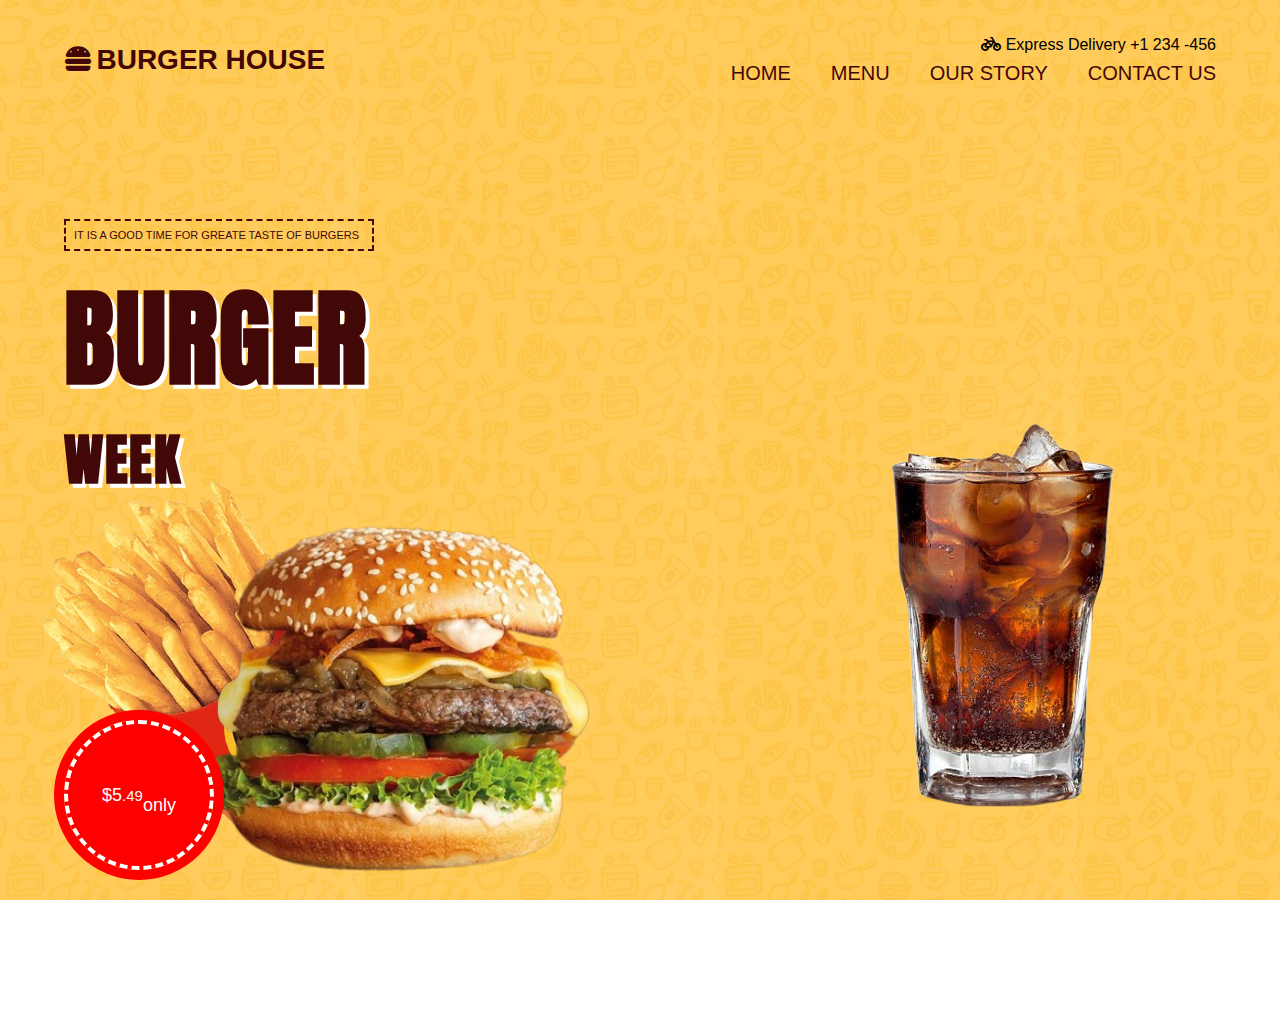
<file: burger.html>
<!DOCTYPE html>
<html lang="en">
<head>
    <meta charset="UTF-8">
    <meta name="viewport" content="width=device-width, initial-scale=1.0">
    <title>Document</title>
    <link rel="stylesheet" href="./burger.css">
    <link rel="stylesheet" href="https://cdnjs.cloudflare.com/ajax/libs/font-awesome/6.7.2/css/all.min.css" integrity="sha512-Evv84Mr4kqVGRNSgIGL/F/aIDqQb7xQ2vcrdIwxfjThSH8CSR7PBEakCr51Ck+w+/U6swU2Im1vVX0SVk9ABhg==" crossorigin="anonymous" referrerpolicy="no-referrer" />
</head>
<body>
    <section id="navBlock">
        <article>
        <div class="topnavBlock">
            <aside class="logo">
            <span><i class="fa-solid fa-burger"></i></span>
            <span>burger house</span>
            </aside>
            <aside class="menuLinks">
            <p>
                <span><i class="fa-solid fa-bicycle"></i></span>
                <span>Express Delivery +1 234 -456</span>
            </p>
            <ul>
                <li><a href="#">Home</a></li>
                <li><a href="#">Menu</a></li>
                <li><a href="#">Our story</a></li>
                <li><a href="#">Contact us</a></li>
            </ul>
            </aside>
        </div>
        <div class="bottomnavBlock">
            <div class="contentBlock">
                <p>IT is a good time for greate taste of burgers</p>
                <h1>burger</h1>
                <h3>week</h3>
            </div>
        </div>
        <div class="imageBlock">
            <img src="./burger-removebg-preview.png" alt="">
                <img src="./coke-removebg-preview.png" alt="">
                <img src="./fries-removebg-preview.png" alt="">
                <span>$5<sub>.49</sub><br>only</span>
        </div>
        </article>
    </section>
</body>
</file>
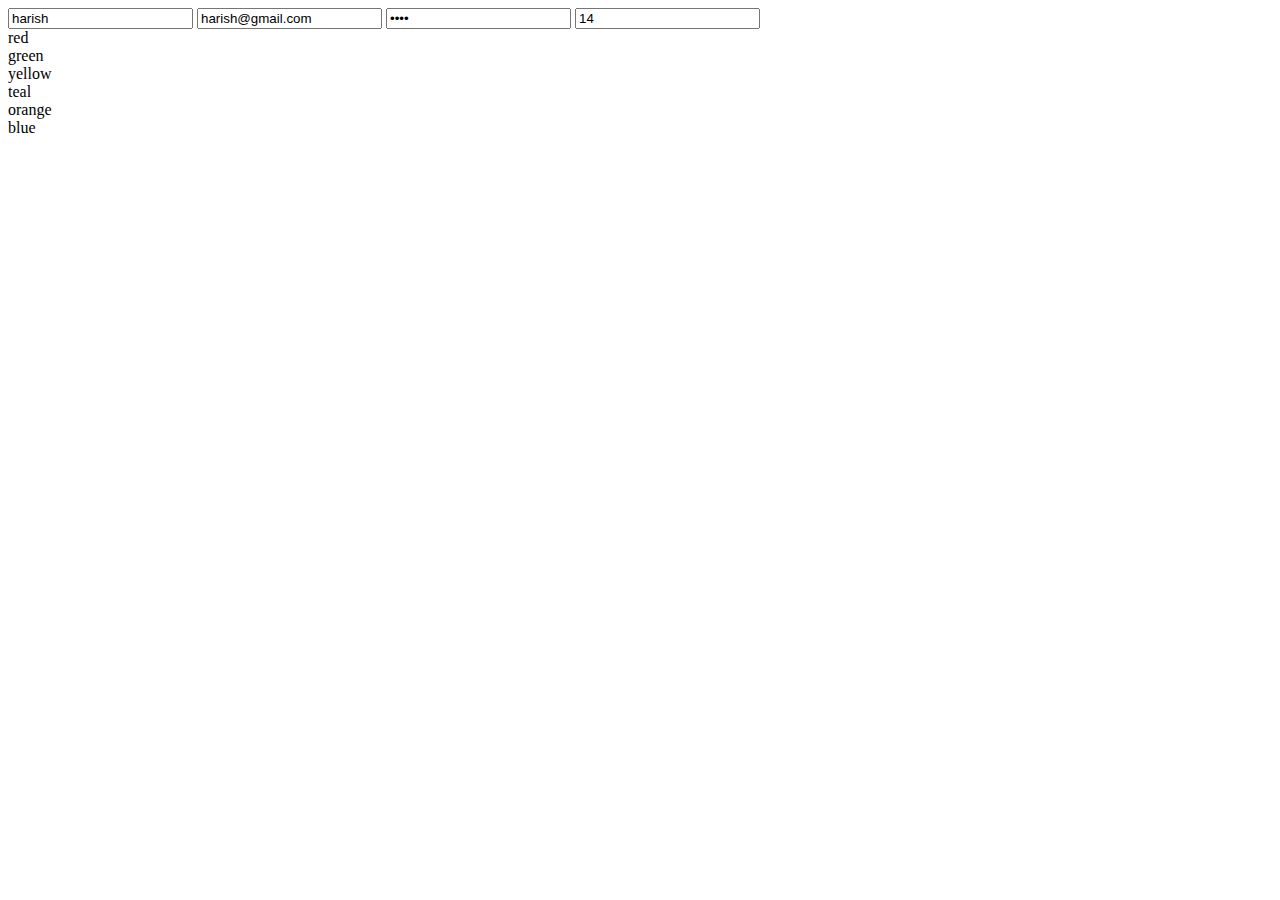
<file: dom.html>
<!DOCTYPE html>
<html lang="en">
<head>
    <meta charset="UTF-8">
    <meta name="viewport" content="width=device-width, initial-scale=1.0">
    <title>DOM</title>
</head>
<body>

    <!-- <h1 id="demo">Document Object Model</h1>
    <p>JavaScript DOM</p>
    <h2 id="demo">queryselector</h2>

    <div id="test">

    </div>

    <div class="test">division1</div>
    <div class="test">division2</div>
    <div class="test">division3</div>
    <div class="test">division4</div>
    <div class="test">division5</div>
    <h1 class="test">header</h1>

    <div class="blocks">division01</div>
    <div class="blocks">division02</div>
    <div class="blocks">division03</div>-->

    <input type="text" name="username" value="harish">
    <input type="email" name="username" value="harish@gmail.com">
    <input type="password" name="username" value="1234">
    <input type="tel" name="username" value="14">

    <!-- <button id="btn">Click</button> -->

    <div class="bgcolor">red</div>
    <div class="bgcolor">green</div>
    <div class="bgcolor">yellow</div>
    <div class="bgcolor">teal</div>
    <div class="bgcolor">orange</div>
    <div class="bgcolor">blue</div>

    <script src="./dom.js"></script>
</body>
</html>
</file>
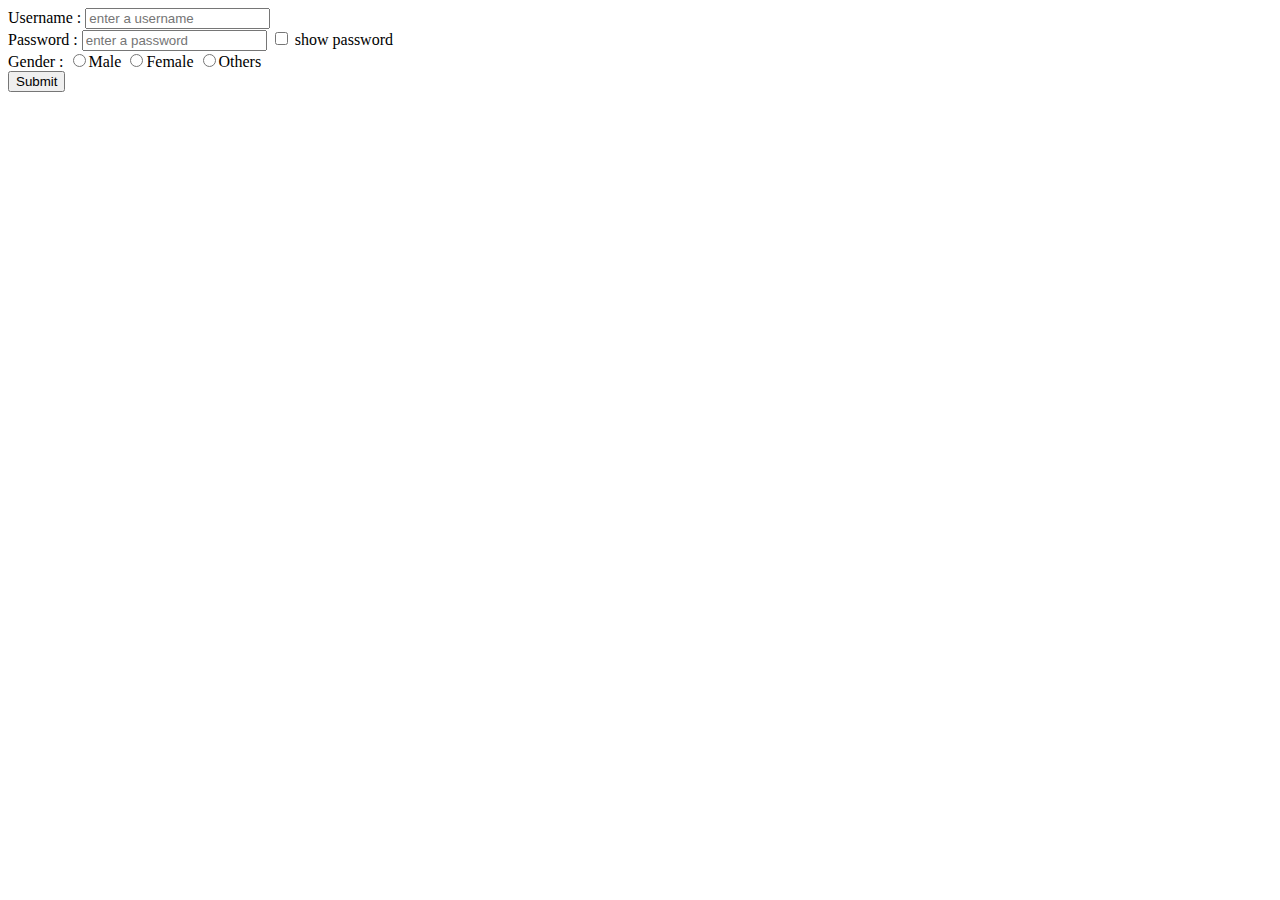
<file: dom1.html>
<!DOCTYPE html>
<html lang="en">
<head>
    <meta charset="UTF-8">
    <meta name="viewport" content="width=device-width, initial-scale=1.0">
    <title>Document</title>
</head>
<body>
    <script src="dom1.js"></script>

    <!-- <div class="mainBlock">
        <div class="topBlock">
            <img src=""alt="">
        </div>
        <div class="bottomBlock">
            <h1>Heading</h1>
            <button>View More</button>
        </div>
    </div> -->

    <!-- <form>
        <input type="text" placeholder="name" id="uName"><br>
        <input type="email" placeholder="email" id="uEmail"><br>
        <input type="password" placeholder="password" id="uPsw"><br>
        <input type="submit" value="Signup">
    </form> -->

    <form>
        <div class="formgroup">
            <label for="uName">Username :</label>
            <input type="text" id="uName" placeholder="enter a username">
        </div>
        <div class="formgroup">
            <label for="uPass">Password :</label>
            <input type="password" id="uPass" placeholder="enter a password">
            <input type="checkbox" id="check">
            <span id="show">show password</span>
        </div>
        <div class="formgroup">
            <label for="">Gender :</label>
            <input type="radio" name="gender" value="male"><span>Male</span>
            <input type="radio" name="gender" value="female"><span>Female</span>
            <input type="radio" name="gender" value="others"><span>Others</span>
        </div>

        <div class="formgroup">
            <input type="submit">
        </div>
    </form>
    
</body>
</html>
</file>
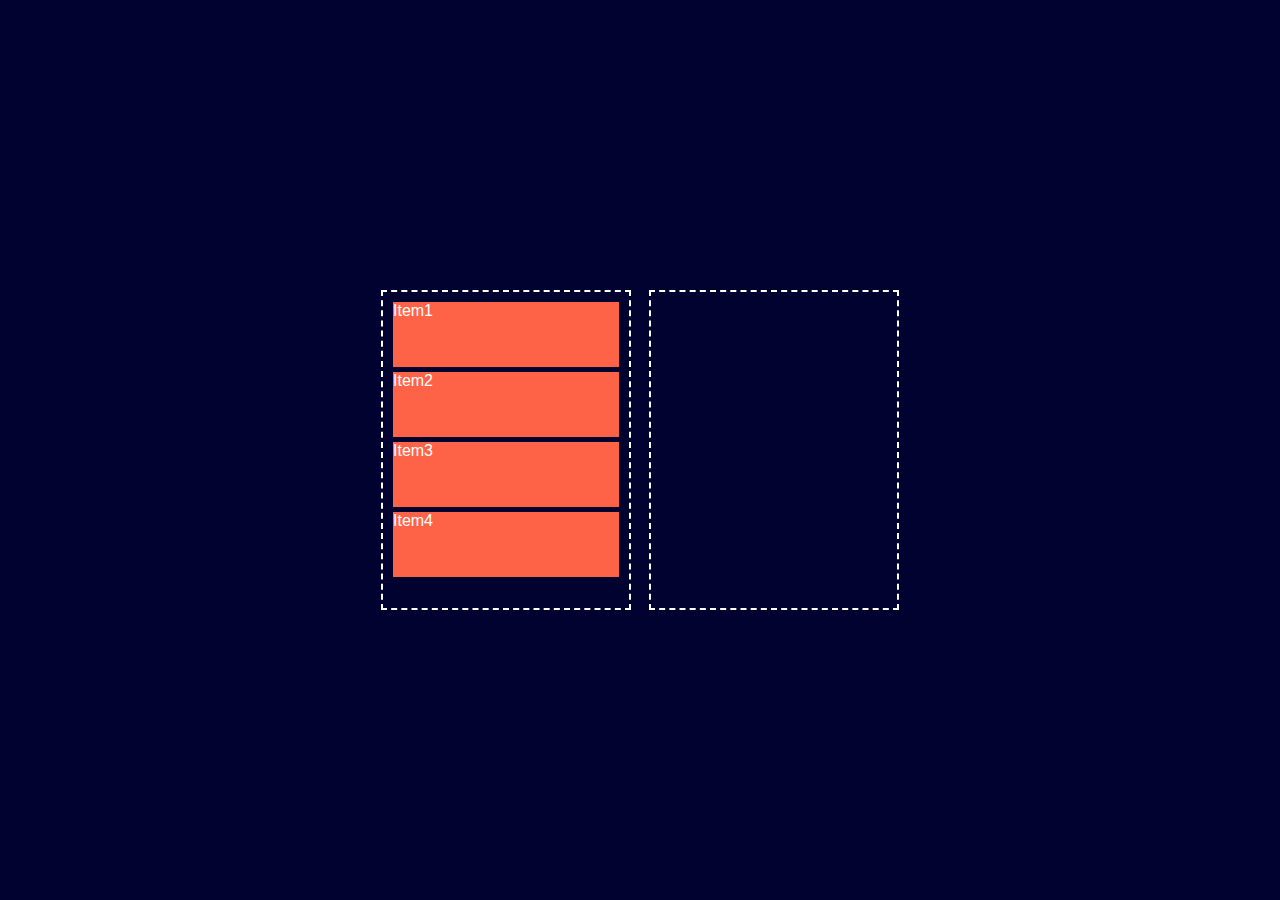
<file: dragdrop.html>
<!DOCTYPE html>
<html lang="en">
<head>
    <meta charset="UTF-8">
    <meta name="viewport" content="width=device-width, initial-scale=1.0">
    <title>Drag & Drop</title>
    <style>
        *{
            box-sizing: border-box;
            margin: 0px;
            padding: 0px;
        }
        body{
            font-family: sans-serif;
            width: 100%;
            height: 100vh;
            display: flex;
            align-items: center;
            justify-content: center;
            background-color: rgb(2, 2, 48);
            color: #fff;
        }
        .container{
            width: 550px;
            height: 400px;
            display: flex;
            align-items: center;
            justify-content: center;
        }
        #left , #right{
            width: 250px;
            height: 320px;
            border: 2.5px dashed #fff;
            margin:9px;
            padding: 10px;
        }
        .items{
            width: 100%;
            height: 65px;
            margin-bottom:5px ;
            background-color: tomato;
        }
    </style>
</head>
<body>
    
    <div class="container">
        <div id="left">
            <div class="items" draggable="true">Item1</div>
            <div class="items" draggable="true">Item2</div>
            <div class="items" draggable="true">Item3</div>
            <div class="items" draggable="true">Item4</div>
        </div>
        <div id="right">
        </div>
    </div>

    <!-- !internal javascript -->
    <script>
        let items = document.querySelectorAll(".items");
        let left = document.querySelector("#left");
        let right = document.querySelector("#right");

        // console.log(items);
        [...items].map(element=>{
            element.addEventListener("dragstart",event=>{
            // console.log(event.target);
            let selected = event.target;

            // ! right side droping
            right.addEventListener("dragover",event=>{
                event.preventDefault();
            })
            right.addEventListener("drop" , event=>{
                // console.log(selected);
                right.appendChild(selected);
                selected = null;
            });


            // !left side droping
            left.addEventListener("dragover",event=>{
                event.preventDefault();
            })
            left.addEventListener("drop" , event=>{
                left.appendChild(selected);
                selected = null;
            })
            })
        })
    </script>
</body>
</html>
</file>
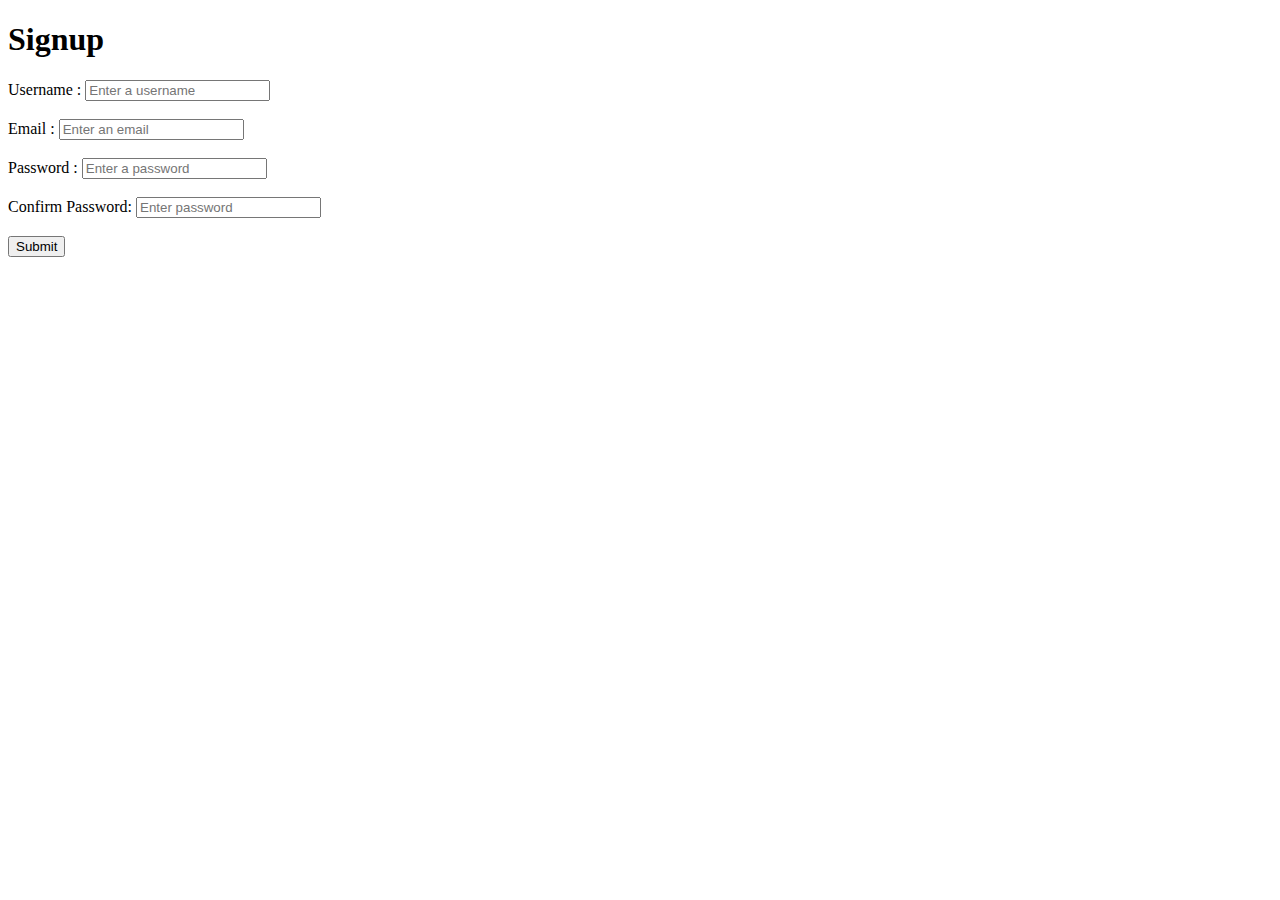
<file: form.html>
<!DOCTYPE html>
<html lang="en">
<head>
    <meta charset="UTF-8">
    <meta name="viewport" content="width=device-width, initial-scale=1.0">
    <title>Document</title>
</head>
<body>
    <div class="container">
    <h1>Signup</h1>
    <form>
        <label for="uName">Username :</label>
        <input type="text" id="uName" placeholder="Enter a username"><br><br>
        <div class="error" id="username"></div>

        <label for="uName">Email :</label>
        <input type="email" id="uEmail" placeholder="Enter an email"><br><br>

        <label for="uName">Password :</label>
        <input type="password" id="uPass" placeholder="Enter a password"><br><br>

        <label for="confirmPassword">Confirm Password:</label>
        <input type="password" id="confirmPassword" placeholder="Enter password"><br><br>

        <button type="submit" onclick="validateForm()">Submit</button>
    </form>
    </div>
</body>
</html>
</file>
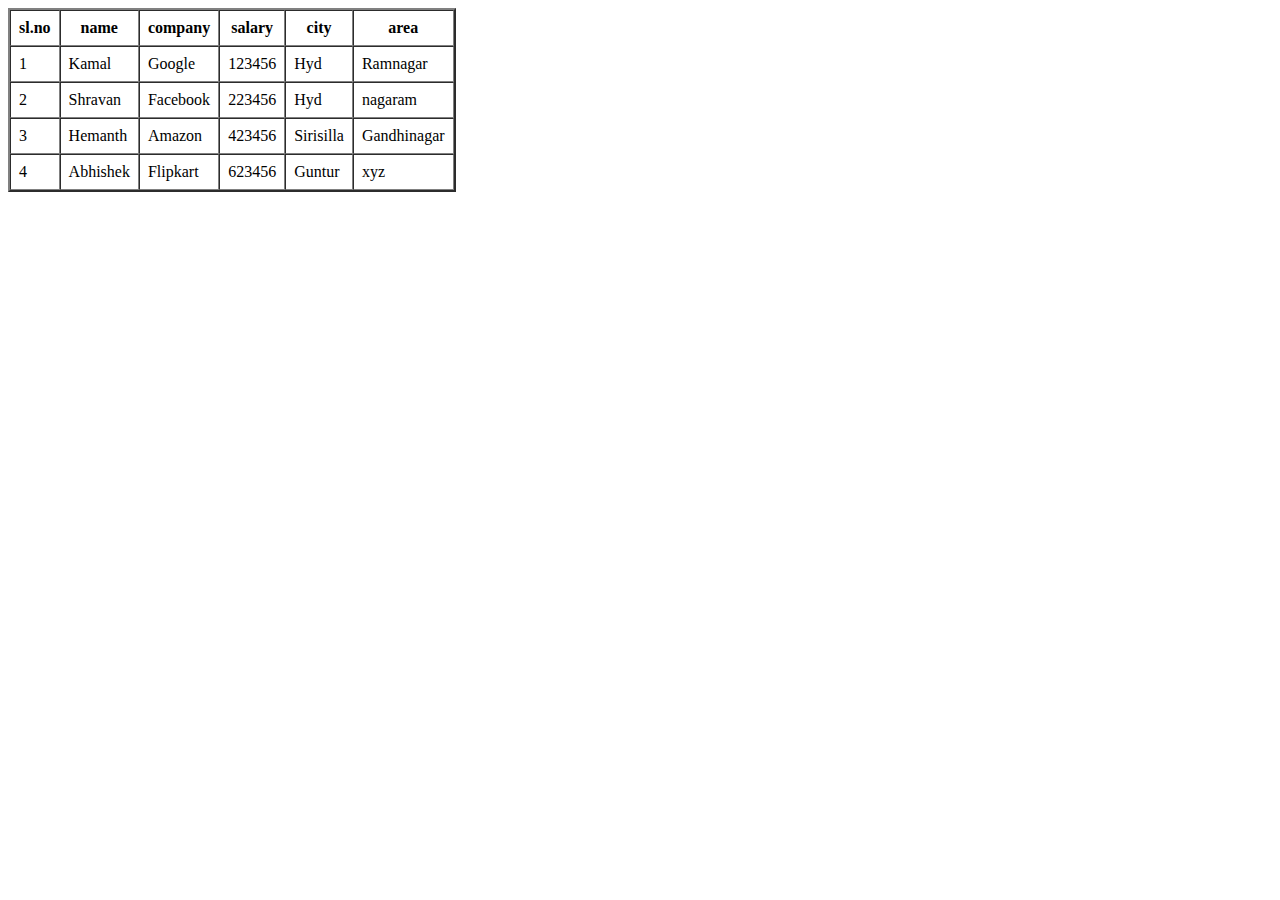
<file: Task.html>
<!DOCTYPE html>
<html lang="en">
<head>
    <meta charset="UTF-8">
    <meta name="viewport" content="width=device-width, initial-scale=1.0">
    <title>Document</title>
</head>
<body>
    <table border="2" cellpadding="8px" cellspacing="0px">
        <thead>
            <tr>
                <th>sl.no</th>
                <th>name</th>
                <th>company</th>
                <th>salary</th>
                <th>city</th>
                <th>area</th>
            </tr>
        </thead>
        <tbody id="store">

        </tbody>
    </table>

    <script>
        let employees =[
            {
                empId:1,
                empName:"Kamal",
                empCompany:"Google",
                empSal:123456,
                empAddress:{
                    empCity:"Hyd",
                    area:"Ramnagar"
                }
            },
            {
                empId:2,
                empName:"Shravan",
                empCompany:"Facebook",
                empSal:223456,
                empAddress:{
                    empCity:"Hyd",
                    area:"nagaram"
                }
            },
            {
                empId:3,
                empName:"Hemanth",
                empCompany:"Amazon",
                empSal:423456,
                empAddress:{
                    empCity:"Sirisilla",
                    area:"Gandhinagar"
                }
            },
            {
                empId:4,
                empName:"Abhishek",
                empCompany:"Flipkart",
                empSal:623456,
                empAddress:{
                    empCity:"Guntur",
                    area:"xyz"
                }
            }
        ];
        employees.map(user=>{
            // console.log(user);
            let store = document.getElementById("store");
            store.innerHTML +=`
            <tr>
                <td>${user.empId}</td>
                <td>${user.empName}</td>
                <td>${user.empCompany}</td>
                <td>${user.empSal}</td>

                    <td>${user.empAddress.empCity}</td>
                    <td>${user.empAddress.area}</td>
                </tr>
            `
        })
    </script>
</body>
</html>
</file>
<file: burger.css>
@import url('https://fonts.googleapis.com/css2?family=Anton&family=Poppins:ital,wght@0,100;0,200;0,300;0,400;0,500;0,600;0,700;0,800;0,900;1,100;1,200;1,300;1,400;1,500;1,600;1,700;1,800;1,900&display=swap');
*{
    box-sizing: border-box;
    margin: 0px;
    padding: 0px;
}
body{
    font-family: sans-serif;
}
#navBlock{
    width: 100%;
    height: 100vh;
    background-image: url("./burger\ background.jpg");
}
#navBlock > article {
    width: 90%;
    height: inherit;
    margin: 0px auto;
    display: flex;
    flex-direction: column;
}

.topnavBlock{
    flex-basis: 20%;
    display: flex;
    align-items: center;
    justify-content: space-between;
}
.logo > span{
    font-size: 28px;
    text-transform: uppercase;
    font-weight: 900;
    color: rgb(66, 7, 7);
}
.bottomnavBlock{
    flex-basis: 80%;
    display: flex;
}

.menuLinks{
    width: 600px;
    height: 100%;
    display: flex;
    flex-direction: column;
    align-items: flex-end;
    justify-content: center;
}

.menuLinks > ul{
    display: flex;
    list-style-type: none;
}
.menuLinks > p{
    margin-bottom: 8px;
}
.menuLinks > ul > li > a{
    text-decoration: none;
    margin-left: 40px;
    font-size: 20px;
    font-weight: 500;
    text-transform: uppercase;
    color: rgb(66, 7, 7);
}

.contentBlock{
    flex-basis: 50%;
    display: flex;
    flex-direction: column;
    justify-content: center;
}
.contentBlock > p{
    text-transform: uppercase;
    width: 310px;
    padding: 8px;
    font-family: sans-serif;
    font-weight: 100;
    font-size: 11px;
    border: 2.5px dashed rgb(68, 9, 9);
    margin-bottom: 8px;
    color: rgb(66, 7, 7);
}
.contentBlock > h1{
    font-size: 105px;
    text-transform: uppercase;
    color: rgb(66, 7, 7);
    font-family: "Anton", serif;
    letter-spacing: 1.5px;
    text-shadow: 4px 4px 0px white;
}

.contentBlock > h3{
    font-size: 55px;
    text-transform: uppercase;
    color: rgb(66, 7, 7);
    font-family: "Anton", serif;
    letter-spacing: 1.5px;
    text-shadow: 4px 4px 0px white;
}
.imageBlock{
    flex-basis: 50%;
    position: relative;
}

.imageBlock > img:first-child{
    width: 550px;
    position: absolute;
    bottom: -120px;
    left: 60px;
    z-index: 10;
}
.imageBlock > img:nth-child(2){
    position: absolute;
    right: 0px;
    bottom: 0px;
}

.imageBlock > img:nth-child(3){
    position: absolute;
    width: 300px;
    transform: rotate(-40deg);
    bottom: 35px;
}

.imageBlock > span:last-child{
    position: absolute;
    bottom: 30px;
    left: 0px;
    display: inline-block;
    width: 150px;
    height: 150px;
    background-color: red;
    border-radius: 50%;
    display: flex;
    align-items: center;
    justify-content: center;
    font-size: 18px;
    color: #fff;
    border: 4px dashed white;
    outline: 10px solid red;
    z-index: 20;
}
</file>
